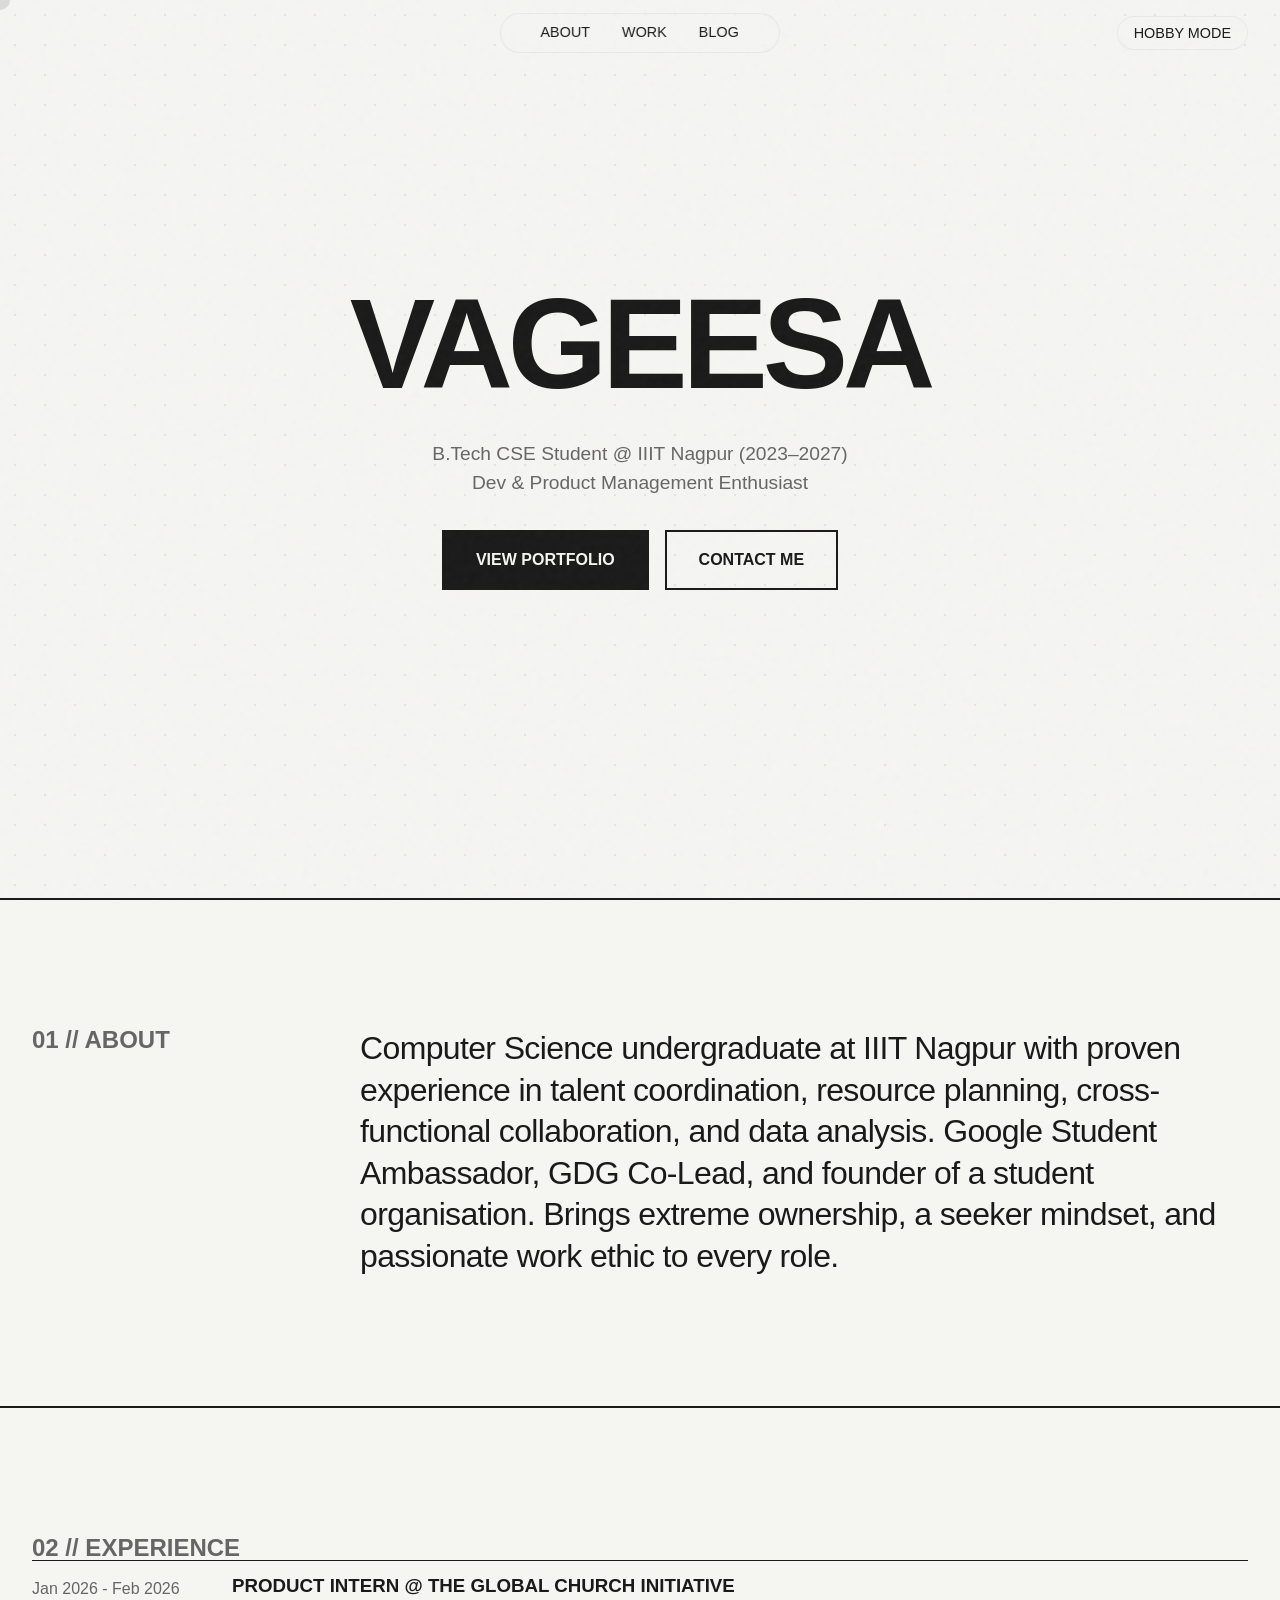
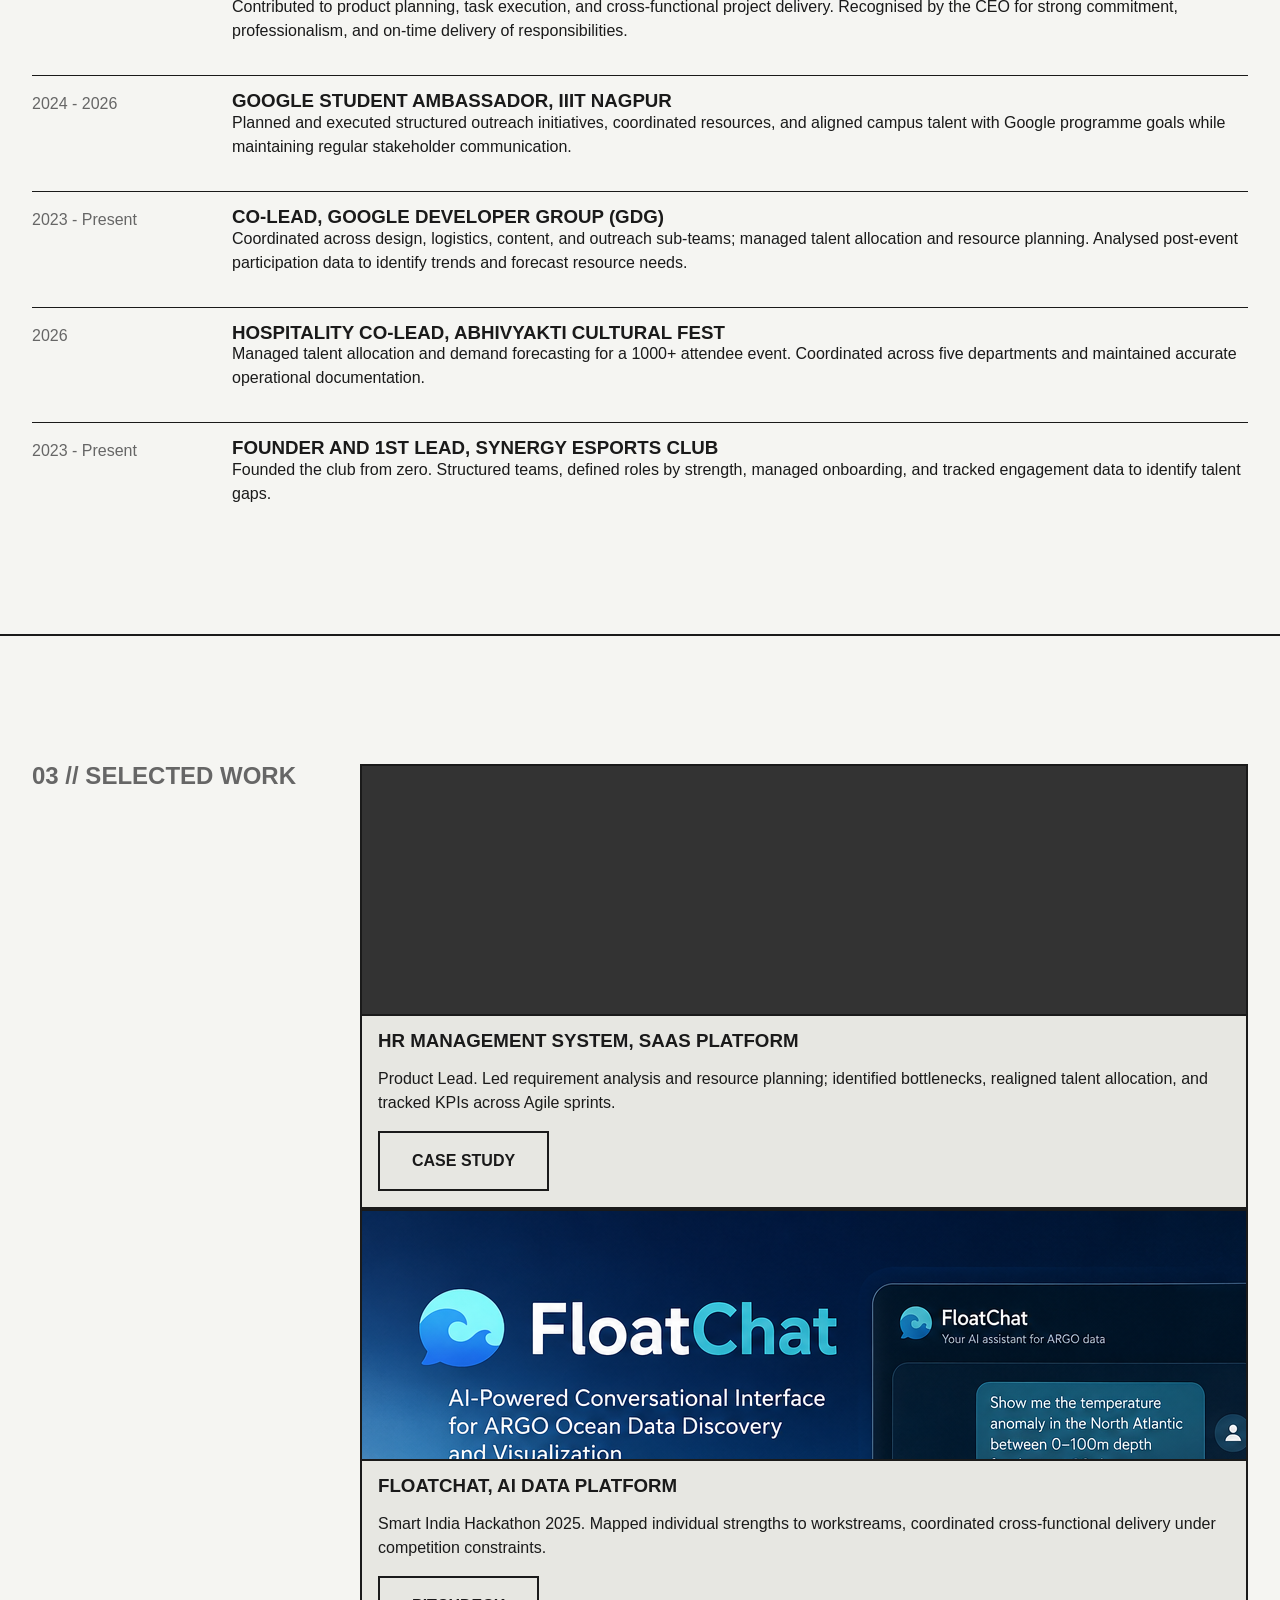
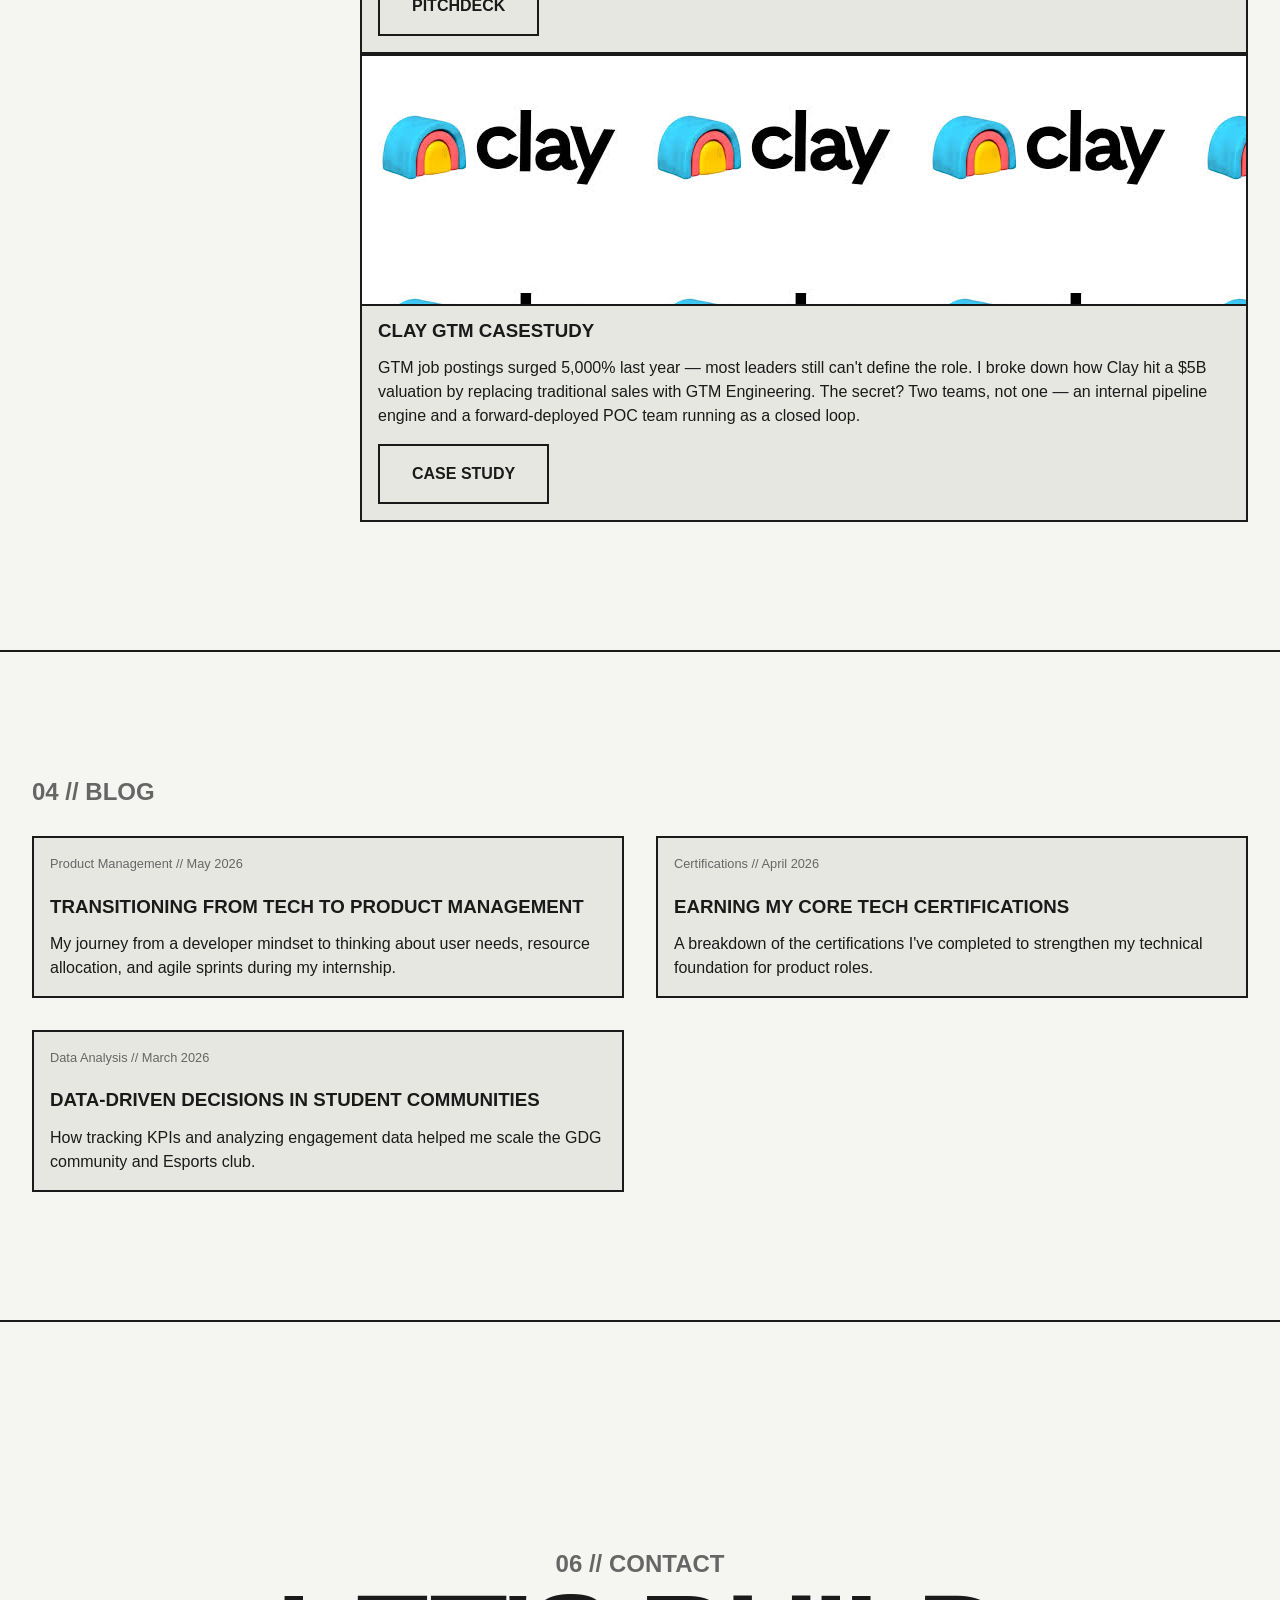
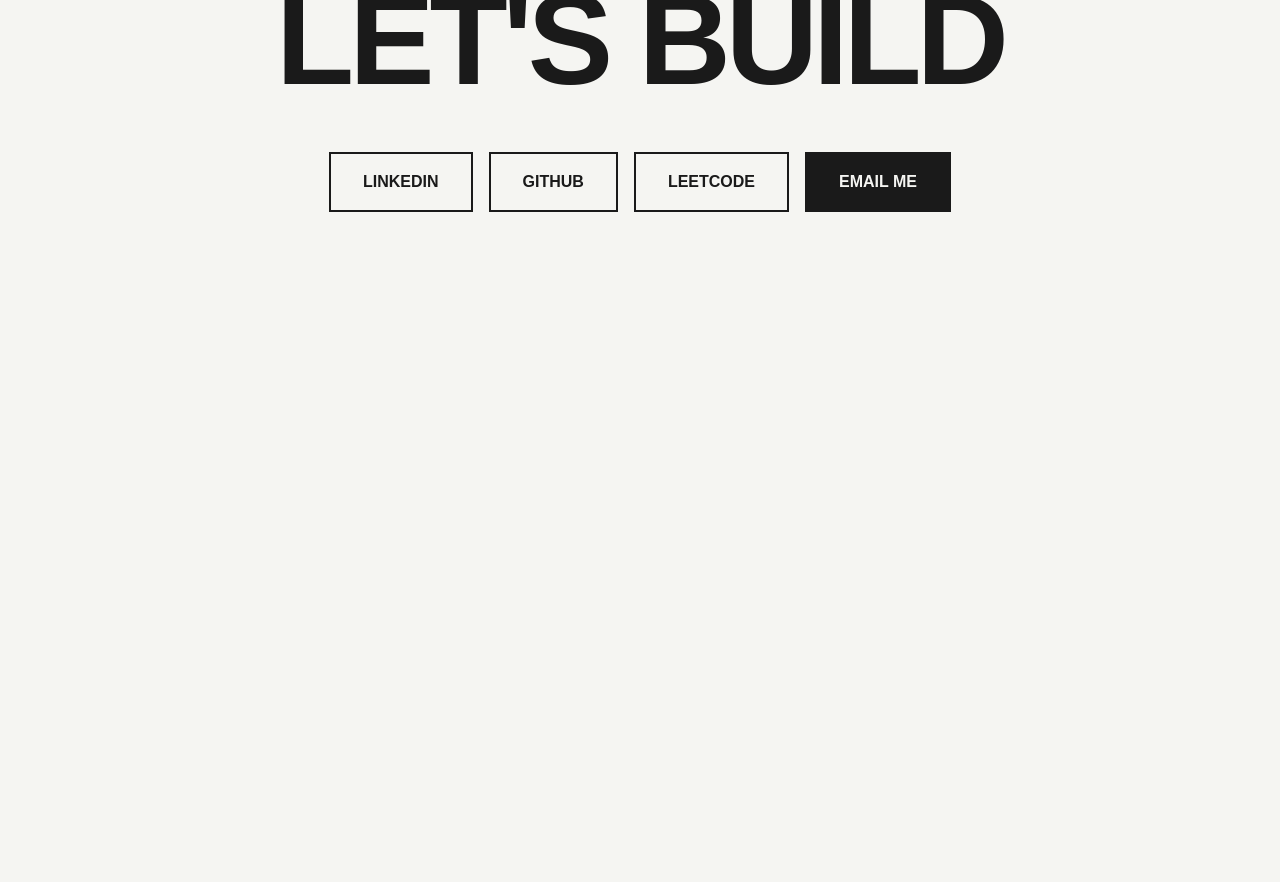
<file: index.html>
<!DOCTYPE html>
<html lang="en" style="background-color: #F5F5F2;">
<head>
    <meta charset="UTF-8">
    <meta name="viewport" content="width=device-width, initial-scale=1.0">
    <title>Vageesa | Creative Operator</title>
    <meta name="description" content="Multidisciplinary creator bridging structured systems and raw human expression.">
    <meta http-equiv="Content-Security-Policy" content="default-src 'self'; img-src 'self' data: https://images.unsplash.com; style-src 'self' 'unsafe-inline' https://fonts.googleapis.com; font-src https://fonts.gstatic.com; script-src 'self';">
    <link rel="preconnect" href="https://fonts.googleapis.com">
    <link rel="preconnect" href="https://fonts.gstatic.com" crossorigin>
    <link href="https://fonts.googleapis.com/css2?family=Caveat:wght@600&family=Inter:wght@400;500;600&family=Oswald:wght@500;700&family=Syne:wght@600;700;800&display=swap" rel="stylesheet">
    <link rel="stylesheet" href="styles.css?v=1.1">
</head>
<body class="professional-mode">
    <div id="transition-overlay" class="page-transition"></div>
    <div class="custom-cursor"></div>
    <div class="noise-overlay"></div>
    
    <nav class="navbar">
        <div class="nav-links">
            <a href="#about">About</a>
            <a href="#projects">Work</a>
            <a href="#blog">Blog</a>
        </div>
        <div class="nav-right">
            <button id="mode-toggle" class="mode-btn">
                <span class="btn-text">Hobby Mode</span>
                <div class="btn-glow"></div>
            </button>
        </div>
    </nav>

    <main data-scroll-container>
        <section id="hero" class="hero-section boxed-section">
            <div class="hero-content">
                <h1 class="giant-text" id="hero-watermark">VAGEESA</h1>
                <div class="hero-sub">
                    <p>B.Tech CSE Student @ IIIT Nagpur (2023–2027)</p>
                    <p>Dev & Product Management Enthusiast</p>
                </div>
                <div class="hero-actions">
                    <a href="#projects" class="btn btn-primary">View Portfolio</a>
                    <a href="#contact" class="btn btn-outline">Contact Me</a>
                </div>
            </div>
            <div class="grid-overlay"></div>
        </section>

        <section id="about" class="about-section boxed-section grid-layout">
            <div class="section-header">
                <h2 class="scroll-reveal">01 // ABOUT</h2>
            </div>
            <div class="about-content scroll-reveal">
                <p class="large-body" id="about-text">I operate at the intersection of logical product building and experimental visual storytelling. Every pixel has a purpose.</p>
            </div>
        </section>

        <section id="experience" class="experience-section boxed-section">
            <div class="section-header">
                <h2 class="scroll-reveal">02 // EXPERIENCE</h2>
            </div>
            <div class="timeline scroll-reveal" id="experience-container">
                <!-- Javascript will inject experience timeline here -->
            </div>
        </section>

        <section id="projects" class="projects-section boxed-section grid-layout">
            <div class="section-header">
                <h2 class="scroll-reveal">03 // SELECTED WORK</h2>
            </div>
            <div class="project-grid" id="projects-container">
                <!-- Javascript will inject projects here -->
            </div>
        </section>

        <section id="blog" class="blog-section boxed-section">
            <div class="section-header">
                <h2 class="scroll-reveal">04 // BLOG</h2>
            </div>
            <div id="blog-container" class="blog-grid scroll-reveal">
                <!-- Blog cards injected via JS -->
            </div>
        </section>

        <section id="contact" class="contact-section boxed-section">
            <div class="section-header">
                <h2 class="scroll-reveal">06 // CONTACT</h2>
            </div>
            <div class="contact-content scroll-reveal">
                <h1 class="giant-text">LET'S BUILD</h1>
                
                <div class="social-links" style="margin-top: 3rem; display: flex; justify-content: center; gap: 1rem; flex-wrap: wrap;">
                    <a href="https://linkedin.com/in/vageesa" target="_blank" rel="noopener noreferrer" class="btn btn-outline">LinkedIn</a>
                    <a href="https://github.com/vageesa" target="_blank" rel="noopener noreferrer" class="btn btn-outline">GitHub</a>
                    <a href="https://leetcode.com/u/vageesa_sarma/" target="_blank" rel="noopener noreferrer" class="btn btn-outline">LeetCode</a>
                    <a href="mailto:vageesamusunuri@gmail.com" class="btn btn-primary">Email Me</a>
                </div>
            </div>
        </section>
    </main>

    <script src="script.js"></script>
</body>
</html>
</file>
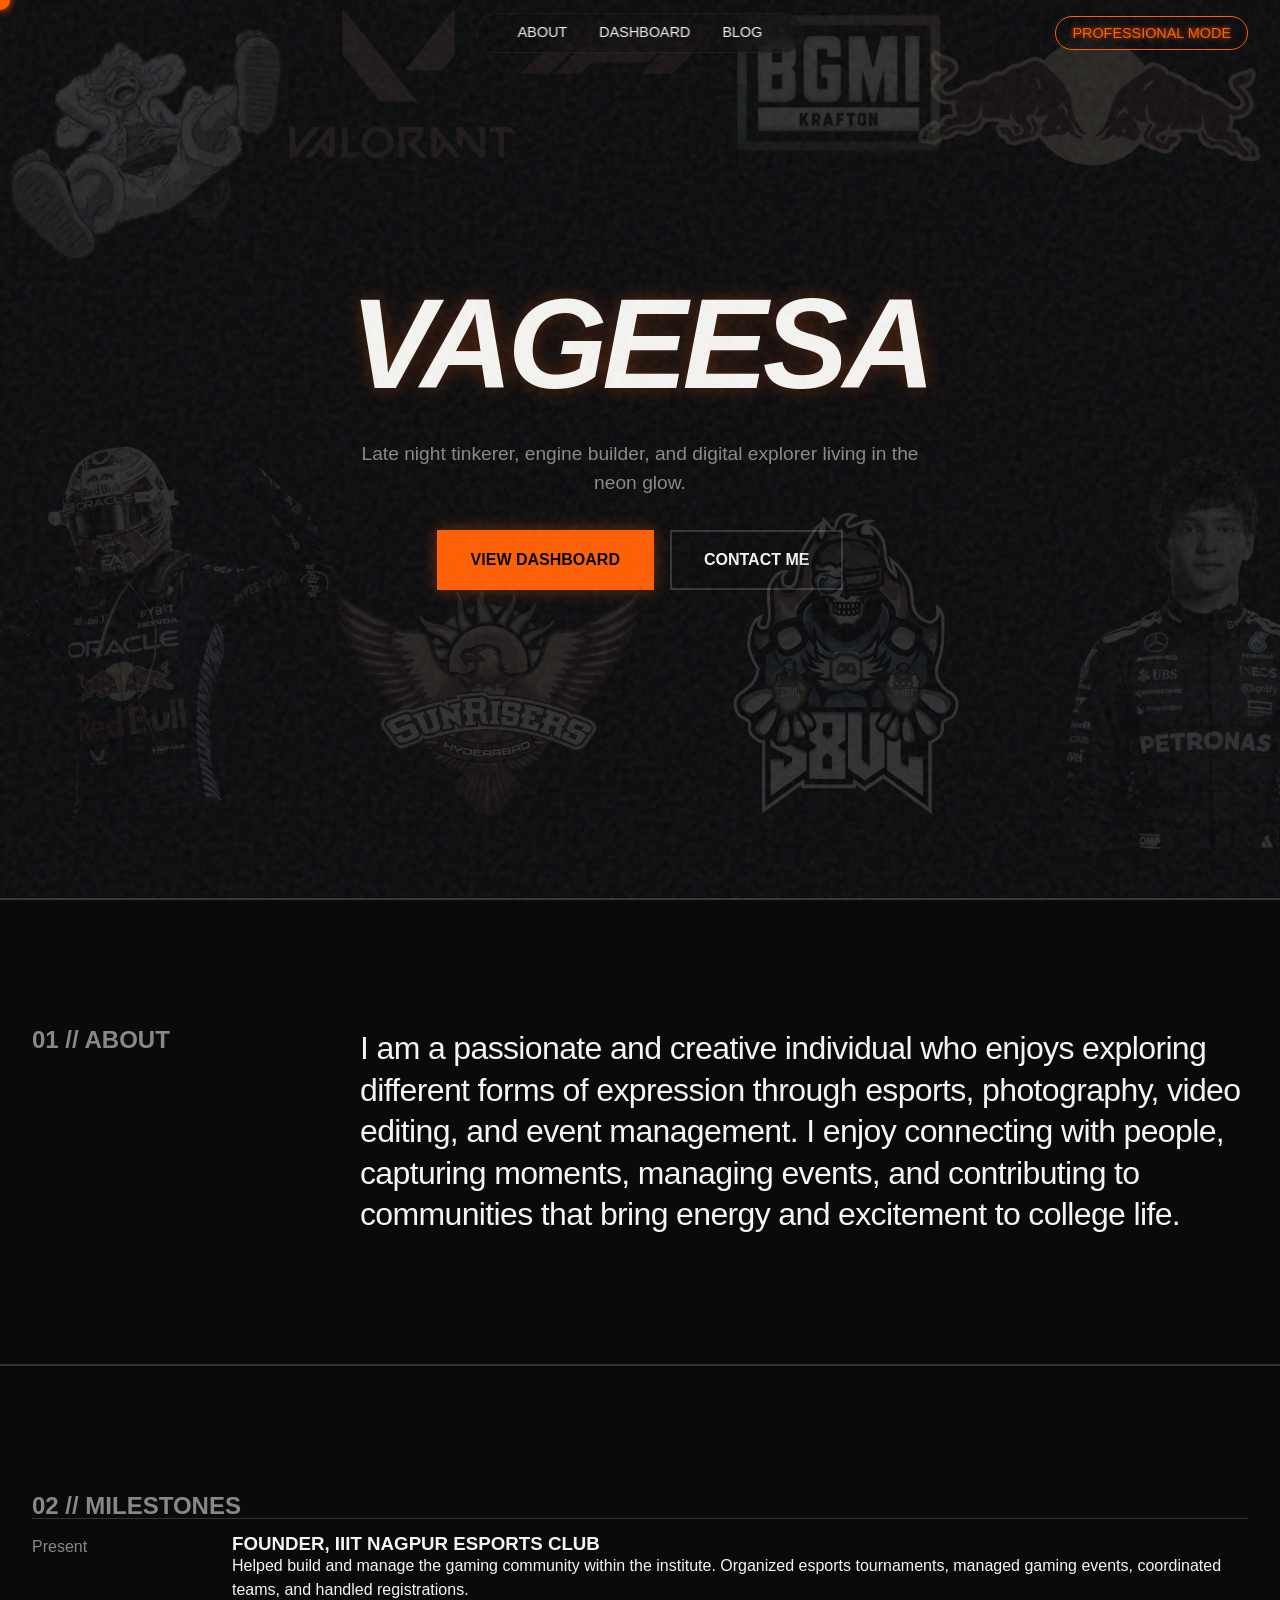
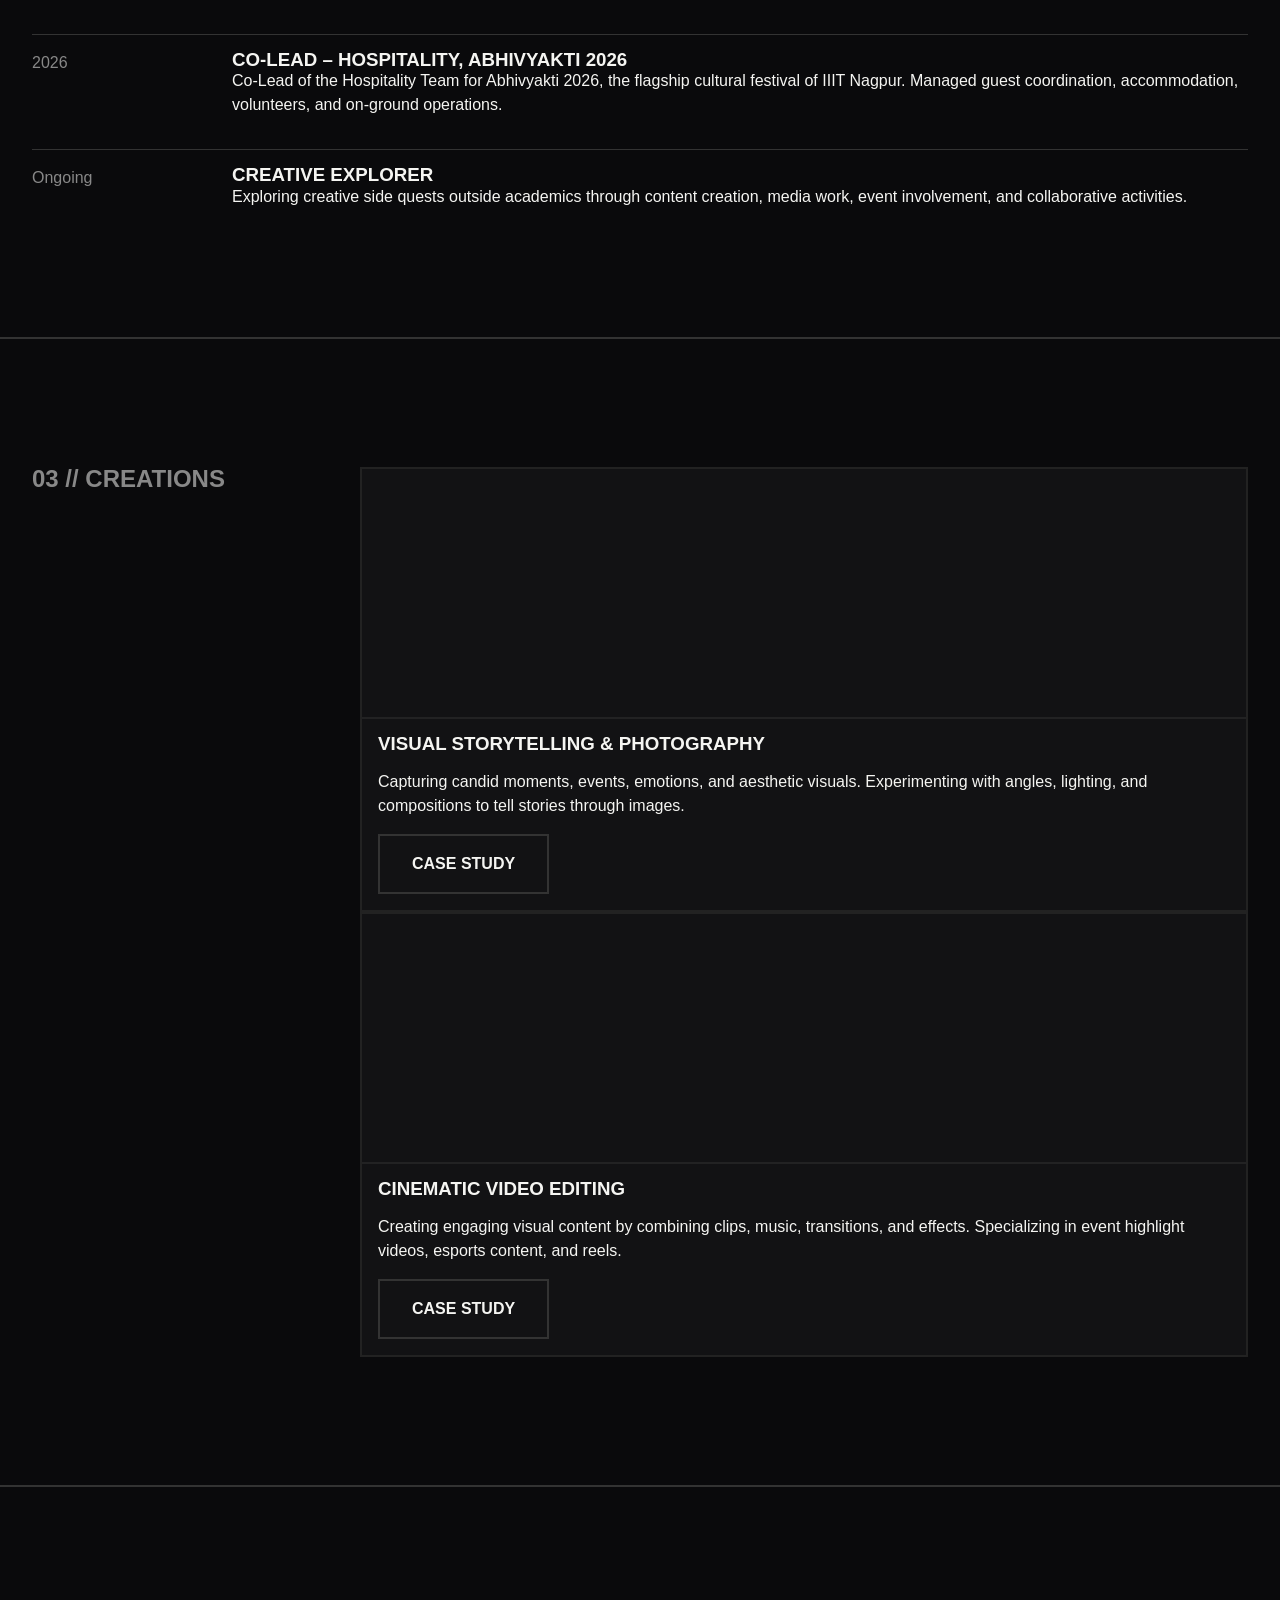
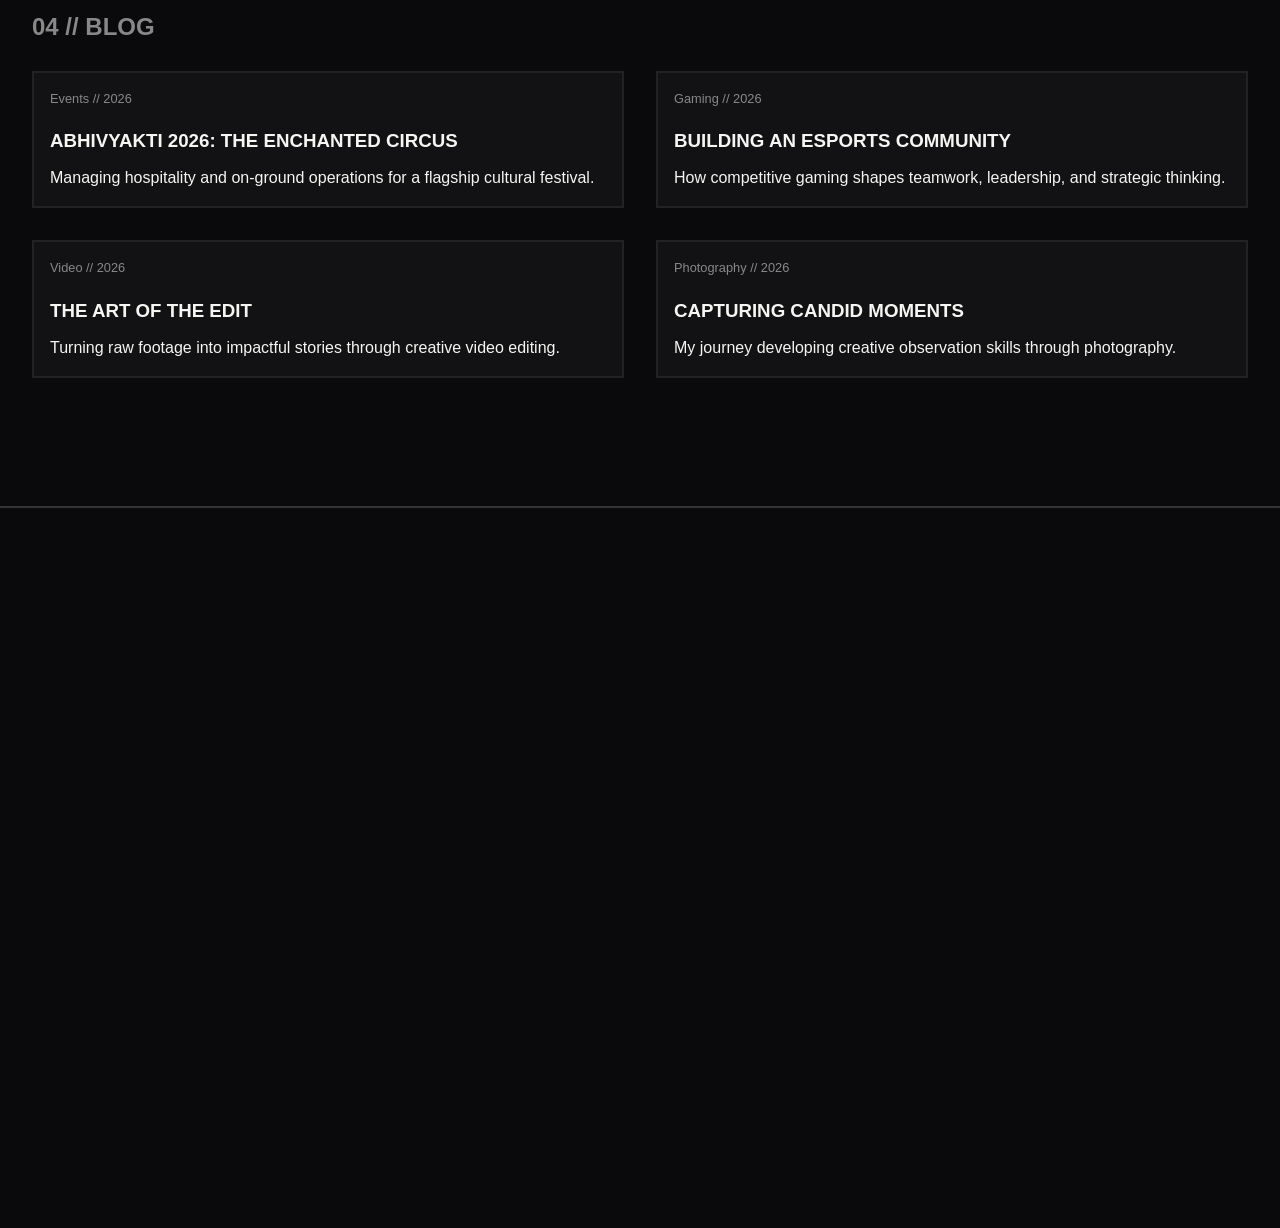
<file: hobby.html>
<!DOCTYPE html>
<html lang="en" style="background-color: #0a0a0c;">
<head>
    <meta charset="UTF-8">
    <meta name="viewport" content="width=device-width, initial-scale=1.0">
    <title>Vageesa | Creative Operator</title>
    <meta name="description" content="Multidisciplinary creator bridging structured systems and raw human expression.">
    <meta http-equiv="Content-Security-Policy" content="default-src 'self'; img-src 'self' data: https://images.unsplash.com; style-src 'self' 'unsafe-inline' https://fonts.googleapis.com; font-src https://fonts.gstatic.com; script-src 'self';">
    <link rel="preconnect" href="https://fonts.googleapis.com">
    <link rel="preconnect" href="https://fonts.gstatic.com" crossorigin>
    <link href="https://fonts.googleapis.com/css2?family=Caveat:wght@600&family=Inter:wght@400;500;600&family=Oswald:wght@500;700&family=Syne:wght@600;700;800&display=swap" rel="stylesheet">
    <link rel="stylesheet" href="styles.css?v=1.1">
</head>
<body class="hobby-mode">
    <div id="transition-overlay" class="page-transition"></div>
    <div class="custom-cursor"></div>
    <div class="noise-overlay"></div>
    
    <!-- Hobby Mode Stickers Background will be dynamically injected here by script.js -->
    <nav class="navbar">
        <div class="nav-links">
            <a href="#about">About</a>
            <a href="#dashboard">Dashboard</a>
            <a href="#blog">Blog</a>
        </div>
        <div class="nav-right">
            <button id="mode-toggle" class="mode-btn">
                <span class="btn-text">Professional Mode</span>
                <div class="btn-glow"></div>
            </button>
        </div>
    </nav>

    <main data-scroll-container>
        <section id="hero" class="hero-section boxed-section">
            <div class="hero-content">
                <h1 class="giant-text" id="hero-watermark">VAGEESA</h1>
                <div class="hero-sub">
                    <p>Late night tinkerer, engine builder, and digital explorer living in the neon glow.</p>
                </div>
                <div class="hero-actions">
                    <a href="#dashboard" class="btn btn-primary">View Dashboard</a>
                    <a href="#contact" class="btn btn-outline">Contact Me</a>
                </div>
            </div>
            <div class="grid-overlay"></div>
        </section>

        <section id="about" class="about-section boxed-section grid-layout">
            <div class="section-header">
                <h2 class="scroll-reveal">01 // ABOUT</h2>
            </div>
            <div class="about-content scroll-reveal">
                <p class="large-body" id="about-text">I explore the chaos of creativity through gaming, fixing broken engines, and immersing myself in 90s cyber-aesthetics. Life without play is just a system.</p>
            </div>
        </section>

        <section id="experience" class="experience-section boxed-section">
            <div class="section-header">
                <h2 class="scroll-reveal">02 // MILESTONES</h2>
            </div>
            <div class="timeline scroll-reveal" id="experience-container">
                <!-- Javascript will inject experience timeline here -->
            </div>
        </section>

        <section id="projects" class="projects-section boxed-section grid-layout">
            <div class="section-header">
                <h2 class="scroll-reveal">03 // CREATIONS</h2>
            </div>
            <div class="project-grid" id="projects-container">
                <!-- Javascript will inject projects here -->
            </div>
        </section>

        <section id="blog" class="blog-section boxed-section">
            <div class="section-header">
                <h2 class="scroll-reveal">04 // BLOG</h2>
            </div>
            <div id="blog-container" class="blog-grid scroll-reveal">
                <!-- Blog cards injected via JS -->
            </div>
        </section>


        <section id="contact" class="contact-section boxed-section">
            <div class="section-header">
                <h2 class="scroll-reveal">05 // CONTACT</h2>
            </div>
            <div class="contact-content scroll-reveal">
                <h1 class="giant-text">LET'S BUILD</h1>
                
                <div class="social-links" style="margin-top: 3rem; display: flex; justify-content: center; gap: 1rem; flex-wrap: wrap;">
                    <a href="https://www.instagram.com/gamer_vags?igsh=MWhkd2wyb2t3OG96Zg==" target="_blank" rel="noopener noreferrer" class="btn btn-outline">Instagram</a>
                    <a href="https://x.com/GamerVags99031" target="_blank" rel="noopener noreferrer" class="btn btn-outline">Twitter</a>
                    <a href="mailto:vageesamusunuri@gmail.com" class="btn btn-primary">Email Me</a>
                </div>
            </div>
        </section>
    </main>

    <script src="script.js"></script>
</body>
</html>
</file>
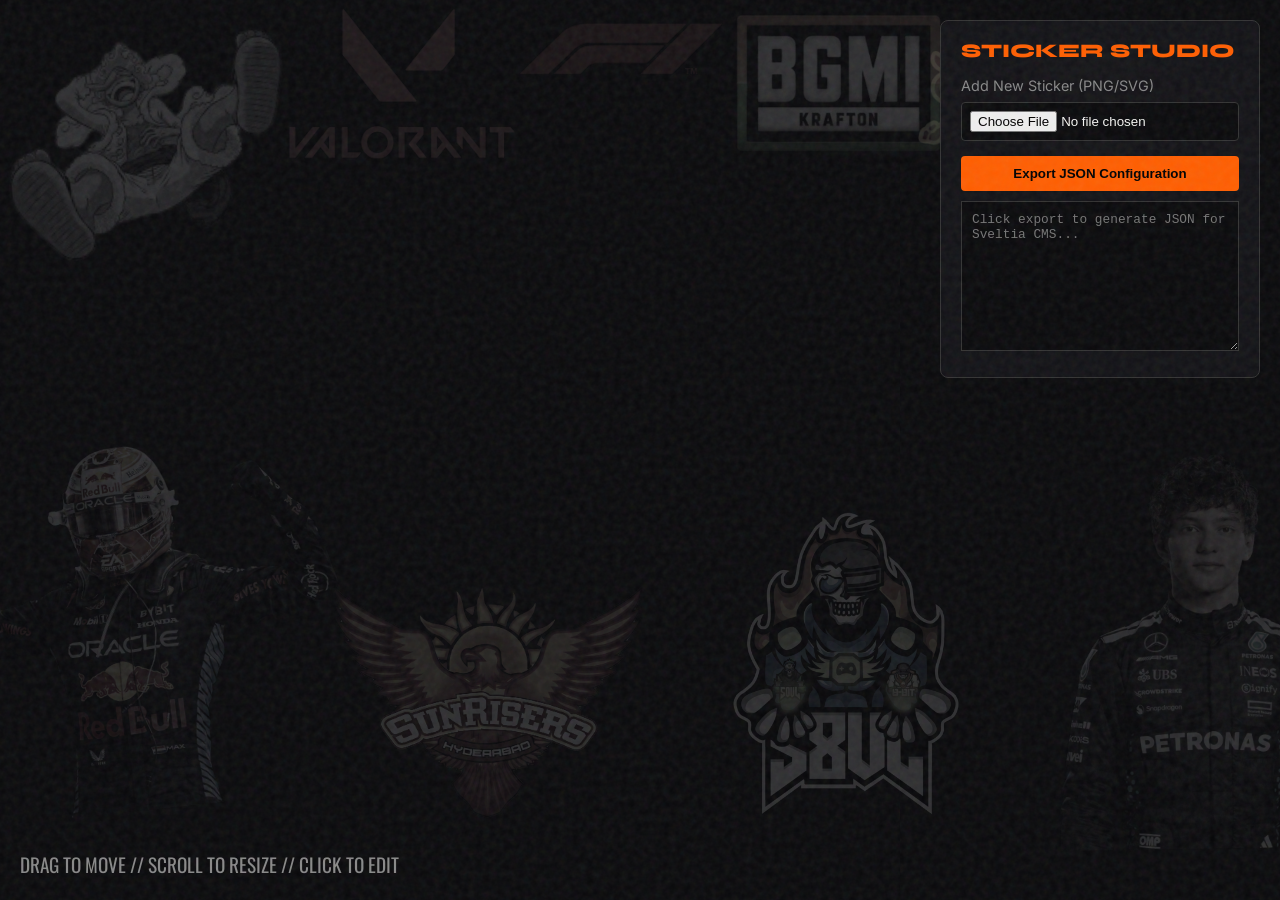
<file: studio.html>
<!DOCTYPE html>
<html lang="en" style="background-color: #0a0a0c;">
<head>
    <meta charset="UTF-8">
    <meta name="viewport" content="width=device-width, initial-scale=1.0">
    <title>Sticker Studio | Visual Editor</title>
    <link rel="preconnect" href="https://fonts.googleapis.com">
    <link rel="preconnect" href="https://fonts.gstatic.com" crossorigin>
    <link href="https://fonts.googleapis.com/css2?family=Caveat:wght@600&family=Inter:wght@400;500;600&family=Oswald:wght@500;700&family=Syne:wght@600;700;800&display=swap" rel="stylesheet">
    <link rel="stylesheet" href="styles.css">
    <style>
        .studio-controls {
            position: fixed;
            top: 20px;
            right: 20px;
            background: rgba(20, 20, 24, 0.95);
            border: 1px solid var(--border-main);
            padding: 20px;
            border-radius: 8px;
            z-index: 1000;
            width: 320px;
            color: var(--text-main);
            font-family: var(--font-sans);
        }
        .studio-controls h2 {
            font-size: 1.2rem;
            margin-bottom: 15px;
            color: var(--accent-primary);
        }
        .control-group {
            margin-bottom: 15px;
        }
        .control-group label {
            display: block;
            margin-bottom: 5px;
            font-size: 0.9rem;
            color: var(--text-muted);
        }
        .control-group input[type="file"] {
            width: 100%;
            padding: 8px;
            background: #0a0a0c;
            border: 1px solid var(--border-main);
            color: var(--text-main);
            border-radius: 4px;
        }
        .btn-studio {
            width: 100%;
            padding: 10px;
            background: var(--accent-primary);
            color: #000;
            border: none;
            font-weight: 600;
            cursor: pointer;
            border-radius: 4px;
            transition: var(--transition-fast);
        }
        .btn-studio:hover {
            background: #fff;
        }
        #json-output {
            width: 100%;
            height: 150px;
            background: #0a0a0c;
            color: var(--accent-secondary);
            border: 1px solid var(--border-main);
            padding: 10px;
            margin-top: 10px;
            font-family: monospace;
            font-size: 0.8rem;
            resize: vertical;
        }
        
        /* Floating Editor Menu for Selected Sticker */
        #sticker-editor {
            position: fixed;
            background: rgba(20, 20, 24, 0.95);
            border: 1px solid var(--accent-secondary);
            padding: 15px;
            border-radius: 8px;
            z-index: 1001;
            display: none;
            color: var(--text-main);
            font-family: var(--font-sans);
            width: 250px;
        }
        #sticker-editor input[type="range"] {
            width: 100%;
            margin-top: 5px;
        }
        #sticker-editor button {
            margin-top: 10px;
            background: red;
            color: white;
            border: none;
            padding: 5px 10px;
            cursor: pointer;
            border-radius: 4px;
            width: 100%;
        }
        
        /* Override body for studio */
        body.studio-mode {
            overflow: hidden;
            background-image: linear-gradient(rgba(255, 255, 255, 0.03) 1px, transparent 1px),
                              linear-gradient(90deg, rgba(255, 255, 255, 0.03) 1px, transparent 1px);
            background-size: 50px 50px;
            cursor: auto !important;
        }
        body.studio-mode .custom-cursor {
            display: none !important;
        }
        #studio-canvas {
            position: absolute;
            top: 0; left: 0; right: 0; bottom: 0;
            z-index: 1;
        }
        .studio-instruction {
            position: absolute;
            bottom: 20px;
            left: 20px;
            color: var(--text-muted);
            font-family: var(--font-mono);
            font-size: 1.2rem;
            pointer-events: none;
        }
    </style>
</head>
<body class="hobby-mode studio-mode">
    <div class="noise-overlay"></div>
    <div class="custom-cursor"></div>
    
    <div id="studio-canvas"></div>
    
    <div class="studio-instruction">
        DRAG TO MOVE // SCROLL TO RESIZE // CLICK TO EDIT
    </div>

    <div class="studio-controls">
        <h2>Sticker Studio</h2>
        <div class="control-group">
            <label>Add New Sticker (PNG/SVG)</label>
            <input type="file" id="upload-sticker" accept=".png, .jpg, .svg, .webp">
        </div>
        <button id="btn-export" class="btn-studio">Export JSON Configuration</button>
        <textarea id="json-output" readonly placeholder="Click export to generate JSON for Sveltia CMS..."></textarea>
    </div>

    <div id="sticker-editor">
        <div style="font-weight:bold; margin-bottom:10px; color:var(--accent-secondary)">Edit Sticker</div>
        <div class="control-group">
            <label>Hover Opacity: <span id="val-opacity">1.0</span></label>
            <input type="range" id="slider-opacity" min="0.1" max="1.0" step="0.05" value="1.0">
        </div>
        <div class="control-group">
            <label>Rotation: <span id="val-rotation">0deg</span></label>
            <input type="range" id="slider-rotation" min="-180" max="180" step="1" value="0">
        </div>
        <button id="btn-delete-sticker">Remove Sticker</button>
    </div>

    <script src="studio.js"></script>
</body>
</html>
</file>
<file: styles.css>
:root {
    /* Fonts */
    --font-sans: 'Inter', sans-serif;
    --font-display: 'Syne', sans-serif;
    --font-mono: 'Oswald', sans-serif;
    --font-sign: 'Caveat', cursive;

    /* Professional Mode (Light) Default */
    --bg-main: #F5F5F2;
    --bg-secondary: #E7E7E2;
    --text-main: #1A1A1A;
    --text-muted: #666666;
    --border-main: #1A1A1A;
    --accent-primary: #BDBDB7;
    --accent-glow: transparent;
    --noise-opacity: 0.03;
    
    /* Layout */
    --border-width: 2px;
    --spacing-sm: 1rem;
    --spacing-md: 2rem;
    --spacing-lg: 4rem;
    --spacing-xl: 8rem;
    
    --transition-cinematic: all 1.2s cubic-bezier(0.19, 1, 0.22, 1);
    --transition-fast: all 0.3s ease;
}

body.hobby-mode {
    /* Hobby Mode (Dark) */
    --bg-main: #0a0a0c;
    --bg-secondary: #121214;
    --text-main: #F5F5F2;
    --text-muted: #888888;
    --border-main: #333333;
    --accent-primary: #ff5e00; /* Neon Orange */
    --accent-secondary: #00e1ff; /* Electric Blue */
    --accent-tertiary: #9d00ff; /* Soft Purple */
    --accent-glow: 0 0 20px rgba(255, 94, 0, 0.3);
    --noise-opacity: 0.08;
}

/* Reset & Base */
*, *::before, *::after {
    box-sizing: border-box;
    margin: 0;
    padding: 0;
}

html {
    scroll-behavior: smooth;
    font-size: 16px;
    -ms-overflow-style: none;  /* IE and Edge */
    scrollbar-width: none;  /* Firefox */
    background-color: var(--bg-main);
    overflow-x: hidden;
    max-width: 100vw;
}

body {
    font-family: var(--font-sans);
    background-color: var(--bg-main);
    color: var(--text-main);
    overflow-x: hidden;
    max-width: 100vw;
    width: 100%;
    cursor: none;
    transition: background-color 0.5s ease;
}

/* Hide scrollbar for Chrome, Safari and Opera */
::-webkit-scrollbar {
    display: none;
}

body {
    background-color: var(--bg-main);
    color: var(--text-main);
    font-family: var(--font-sans);
    line-height: 1.5;
    transition: var(--transition-cinematic);
    overflow-x: hidden;
    cursor: none; /* Custom cursor */
}

/* Custom Cursor */
.custom-cursor {
    position: fixed;
    top: 0;
    left: 0;
    width: 20px;
    height: 20px;
    border-radius: 50%;
    background-color: var(--text-main);
    mix-blend-mode: difference;
    pointer-events: none;
    z-index: 9999;
    transform: translate(-50%, -50%);
    transition: width 0.2s, height 0.2s, background-color 0.2s;
}

body.hobby-mode .custom-cursor {
    background-color: var(--accent-primary);
    box-shadow: 0 0 10px var(--accent-primary);
    mix-blend-mode: normal;
}

/* Noise Overlay */
.noise-overlay {
    position: fixed;
    top: 0;
    left: 0;
    width: 100vw;
    height: 100vh;
    pointer-events: none;
    z-index: 9998;
    opacity: var(--noise-opacity);
    background: url('data:image/svg+xml;utf8,%3Csvg viewBox="0 0 200 200" xmlns="http://www.w3.org/2000/svg"%3E%3Cfilter id="noiseFilter"%3E%3CfeTurbulence type="fractalNoise" baseFrequency="0.65" numOctaves="3" stitchTiles="stitch"/%3E%3C/filter%3E%3Crect width="100%25" height="100%25" filter="url(%23noiseFilter)"/%3E%3C/svg%3E');
    transition: var(--transition-cinematic);
}

/* Hobby Mode Stickers Overlay */
.stickers-container {
    position: fixed;
    top: 0; left: 0; right: 0; bottom: 0;
    pointer-events: none;
    z-index: 2;
    overflow: hidden;
    opacity: 0;
    transition: opacity 1.2s ease;
}

main {
    position: relative;
    z-index: 1;
}

body.hobby-mode .stickers-container {
    opacity: 1;
}

.sticker {
    position: absolute;
    opacity: 0.15;
    filter: brightness(0) invert(1);
    transition: var(--transition-cinematic);
    max-width: 300px;
    pointer-events: auto;
}

.transparent-sticker {
    position: absolute;
    opacity: 0.15;
    filter: grayscale(80%);
    transition: var(--transition-cinematic);
    max-width: 450px;
    z-index: 0;
    pointer-events: auto;
}

body.hobby-mode .sticker:hover {
    opacity: 0.5;
    filter: brightness(0) invert(1) drop-shadow(0 0 20px var(--accent-primary));
}

body.hobby-mode .transparent-sticker:hover {
    opacity: var(--hover-opacity, 0.75) !important;
    filter: grayscale(0%);
}

/* Special Request for Luffy Sticker */
img[alt="Luffy"] {
    filter: grayscale(100%);
}
img[alt="Luffy"]:hover {
    filter: grayscale(0%);
    opacity: 1 !important;
}

.sticker-1 { top: 10%; left: 5%; transform: rotate(-15deg) scale(1.2); }
.sticker-2 { top: 60%; right: 5%; transform: rotate(10deg) scale(0.8); }
.sticker-3 { top: 40%; left: 10%; transform: rotate(-5deg) scale(1.5); opacity: 0.1; }
.sticker-4 { bottom: 10%; left: 30%; transform: rotate(20deg) scale(1.1); }
.sticker-5 { top: 20%; right: 15%; transform: rotate(-25deg) scale(0.9); }
body:not(.hobby-mode) .grid-overlay {
    position: absolute;
    top: 0;
    left: 0;
    right: 0;
    bottom: 0;
    background-image: radial-gradient(var(--accent-primary) 1px, transparent 1px);
    background-size: 30px 30px;
    opacity: 0.3;
    pointer-events: none;
    z-index: -1;
}

body.hobby-mode .grid-overlay {
    opacity: 0;
}

/* Typography */
h1, h2, h3, h4 {
    font-family: var(--font-display);
    text-transform: uppercase;
    font-weight: 800;
    line-height: 1;
    transition: transform 0.3s cubic-bezier(0.175, 0.885, 0.32, 1.275), color 0.3s ease;
}

h2:hover, h3:hover, h4:hover {
    transform: scale(1.02) translateX(5px);
    color: var(--accent-primary);
}

.giant-text {
    font-size: clamp(3rem, 10vw, 8rem);
    letter-spacing: -0.04em;
    margin: 0;
    transition: transform 0.3s cubic-bezier(0.175, 0.885, 0.32, 1.275), color 0.3s ease;
    cursor: default;
    white-space: nowrap;
}

#hero-watermark:hover {
    transform: scale(1.05) translateY(-5px);
    color: var(--accent-primary);
}

.fade-on-scroll {
    transition: opacity 0.4s ease, transform 0.4s ease, font-size 0.4s ease, margin 0.4s ease;
}

.large-body {
    font-size: clamp(1.2rem, 2.5vw, 2rem);
    font-weight: 500;
    line-height: 1.3;
    letter-spacing: -0.02em;
}

body.hobby-mode .giant-text {
    text-shadow: var(--accent-glow);
    font-style: italic; /* Add some motorsport speed feel */
}

/* Layout & Brutalism */
.boxed-section {
    border-bottom: var(--border-width) solid var(--border-main);
    padding: var(--spacing-xl) var(--spacing-md);
    position: relative;
    transition: border-color 1.2s ease;
}

.grid-layout {
    display: grid;
    grid-template-columns: 1fr;
    gap: var(--spacing-md);
}

@media (min-width: 768px) {
    .grid-layout {
        grid-template-columns: 1fr 3fr;
    }
}

.section-header h2 {
    font-size: 1.5rem;
    font-family: var(--font-mono);
    color: var(--text-muted);
}

.navbar {
    position: fixed;
    top: 0;
    width: 100%;
    display: flex;
    justify-content: flex-end;
    align-items: center;
    padding: var(--spacing-sm) var(--spacing-md);
    background: transparent;
    z-index: 100;
    transition: var(--transition-cinematic);
    pointer-events: none; /* Let clicks pass through the empty space */
}

.navbar > * {
    pointer-events: auto; /* Re-enable clicks on children */
}

body.hobby-mode .navbar {
    background: transparent;
}

.nav-links {
    position: absolute;
    left: 50%;
    transform: translateX(-50%);
    display: flex;
    align-items: center;
    /* Increased duration to 1.5s and used an ease-in-out curve for a much slower, graceful slide */
    transition: all 1.5s cubic-bezier(0.4, 0.0, 0.2, 1); 
    background: rgba(245, 245, 242, 0.4);
    backdrop-filter: blur(12px);
    -webkit-backdrop-filter: blur(12px);
    border: 1px solid rgba(26, 26, 26, 0.05);
    padding: 0.5rem 1.5rem;
    border-radius: 50px;
}

body.hobby-mode .nav-links {
    background: rgba(10, 10, 12, 0.4);
    border: 1px solid rgba(255, 255, 255, 0.05);
}

body.scrolled .nav-links {
    left: var(--spacing-md);
    transform: translateX(0);
}

.nav-right {
    display: flex;
    align-items: center;
    gap: 1.5rem;
}

.nav-links a {
    text-decoration: none;
    color: var(--text-main);
    margin: 0 var(--spacing-sm);
    font-weight: 500;
    text-transform: uppercase;
    font-size: 0.9rem;
    position: relative;
    display: inline-block;
    transition: transform 0.3s cubic-bezier(0.175, 0.885, 0.32, 1.275), color 0.3s ease;
}

.nav-links a:hover {
    transform: scale(1.1) translateY(-2px);
    color: var(--accent-primary);
}

.nav-links a::after {
    content: '';
    position: absolute;
    bottom: -4px;
    left: 0;
    width: 0%;
    height: 2px;
    background: var(--text-main);
    transition: width 0.3s ease;
}

.nav-links a:hover::after {
    width: 100%;
}

body.hobby-mode .nav-links a::after {
    background: var(--accent-primary);
    box-shadow: 0 0 8px var(--accent-primary);
}



/* Mode Button */
.mode-btn {
    background: rgba(245, 245, 242, 0.4);
    backdrop-filter: blur(12px);
    -webkit-backdrop-filter: blur(12px);
    border: 1px solid rgba(26, 26, 26, 0.05);
    color: var(--text-main);
    padding: 0.5rem 1rem;
    border-radius: 50px;
    font-family: var(--font-mono);
    font-size: 0.9rem;
    text-transform: uppercase;
    cursor: pointer;
    position: relative;
    overflow: hidden;
    transition: transform 0.3s cubic-bezier(0.175, 0.885, 0.32, 1.275), background 0.4s ease, border-color 0.4s ease;
}

body.hobby-mode .mode-btn {
    background: rgba(10, 10, 12, 0.4);
    border: 1px solid rgba(255, 255, 255, 0.05);
}

.mode-btn:hover {
    transform: scale(1.05);
    color: var(--bg-main);
}

.mode-btn::before {
    content: '';
    position: absolute;
    top: 0;
    left: -100%;
    width: 100%;
    height: 100%;
    background: var(--text-main);
    transition: transform 0.4s ease;
    z-index: -1;
}

.mode-btn:hover::before {
    transform: translateX(100%);
}

.mode-btn:hover {
    color: var(--bg-main);
}

body.hobby-mode .mode-btn {
    border-color: var(--accent-primary);
    color: var(--accent-primary);
    text-shadow: 0 0 5px var(--accent-primary);
}

body.hobby-mode .mode-btn::before {
    background: var(--accent-primary);
}
body.hobby-mode .mode-btn:hover {
    color: #000;
}

/* Hero Section */
.hero-section {
    min-height: 100vh;
    display: flex;
    flex-direction: column;
    justify-content: center;
    align-items: center;
    text-align: center;
    padding-top: 100px; /* offset for nav */
    position: relative;
}

.hero-content {
    position: relative;
    z-index: 10;
}

#hero-watermark {
    position: relative;
    z-index: 1; /* allow hover interactions initially */
    transition: none; /* prevents stuttering during scroll */
    margin: 0;
    transform-origin: center center;
}

main {
    position: relative;
    z-index: 1;
}

.hero-sub {
    max-width: 600px;
    margin: var(--spacing-md) auto;
    font-size: 1.2rem;
    color: var(--text-muted);
}

.hover-word {
    display: inline-block;
    transition: transform 0.3s cubic-bezier(0.175, 0.885, 0.32, 1.275), color 0.3s ease, text-shadow 0.3s ease;
    cursor: default;
}

.hover-word:hover {
    transform: scale(1.15) translateY(-3px);
    color: var(--accent-primary);
}

body.hobby-mode .hover-word:hover {
    text-shadow: var(--accent-glow);
}

.hero-actions {
    display: flex;
    gap: var(--spacing-sm);
    justify-content: center;
    margin-top: var(--spacing-md);
}

.btn {
    padding: 1rem 2rem;
    text-decoration: none;
    text-transform: uppercase;
    font-family: var(--font-mono);
    font-weight: 700;
    border: var(--border-width) solid var(--border-main);
    transition: transform 0.3s cubic-bezier(0.175, 0.885, 0.32, 1.275), background 0.3s ease, color 0.3s ease, box-shadow 0.3s ease;
}

.btn:hover {
    transform: scale(1.05) translateY(-3px);
}

.btn-primary {
    background: var(--text-main);
    color: var(--bg-main);
}

.btn-primary:hover {
    background: transparent;
    color: var(--text-main);
}

.btn-outline {
    background: transparent;
    color: var(--text-main);
}

.btn-outline:hover {
    background: var(--text-main);
    color: var(--bg-main);
}

body.hobby-mode .btn-primary {
    background: var(--accent-primary);
    border-color: var(--accent-primary);
    color: #000;
    box-shadow: 0 0 15px rgba(255, 94, 0, 0.4);
}

body.hobby-mode .btn-primary:hover {
    background: transparent;
    color: var(--accent-primary);
    box-shadow: 0 0 25px rgba(255, 94, 0, 0.8);
}

/* Timeline / Experience */
.timeline {
    display: flex;
    flex-direction: column;
    gap: var(--spacing-md);
}

.timeline-item {
    display: grid;
    grid-template-columns: 1fr;
    border-top: 1px solid var(--border-main);
    padding-top: var(--spacing-sm);
}

@media (min-width: 768px) {
    .timeline-item {
        grid-template-columns: 200px 1fr;
    }
}

.timeline-meta {
    font-family: var(--font-mono);
    color: var(--text-muted);
}

/* Projects & Blog Grid */
.projects-grid, .blog-grid {
    display: grid;
    grid-template-columns: 1fr;
    gap: var(--spacing-md);
    margin-top: var(--spacing-md);
}

@media (min-width: 768px) {
    .projects-grid, .blog-grid {
        grid-template-columns: repeat(2, 1fr);
    }
}

.project-card, .blog-card {
    border: var(--border-width) solid var(--border-main);
    background: var(--bg-secondary);
    transition: var(--transition-cinematic);
    position: relative;
    overflow: hidden;
}

.project-card:hover, .blog-card:hover {
    transform: translateY(-5px);
}

body.hobby-mode .project-card, body.hobby-mode .blog-card {
    border-color: #222;
}

body.hobby-mode .project-card:hover, body.hobby-mode .blog-card:hover {
    border-color: var(--accent-secondary);
    box-shadow: 0 0 20px rgba(0, 225, 255, 0.2);
}

.project-img, .blog-img {
    width: 100%;
    height: 250px;
    background: var(--accent-primary);
    border-bottom: var(--border-width) solid var(--border-main);
    transition: background 1.2s ease;
}

body.hobby-mode .project-img {
    background: linear-gradient(45deg, var(--accent-secondary), var(--accent-tertiary));
    opacity: 0.5;
}

.project-info, .blog-info {
    padding: var(--spacing-sm);
    display: flex;
    flex-direction: column;
    align-items: flex-start;
    gap: 1rem;
    height: 100%;
}
.project-card, .blog-card {
    display: flex;
    flex-direction: column;
}
.project-info p, .blog-info p {
    flex-grow: 1;
}

.blog-meta {
    font-family: var(--font-mono);
    font-size: 0.8rem;
    color: var(--text-muted);
    margin-bottom: 0.5rem;
    display: block;
}

/* Labs */
.labs-content {
    display: flex;
    flex-direction: column;
    gap: var(--spacing-sm);
}

.lab-item {
    border: 1px solid var(--border-main);
    padding: var(--spacing-sm);
    display: flex;
    justify-content: space-between;
    align-items: center;
}

body.hobby-mode .lab-item {
    border-color: var(--accent-tertiary);
    background: rgba(157, 0, 255, 0.05);
}

/* Contact */
.contact-section {
    text-align: center;
    border-bottom: none;
    min-height: 80vh;
    display: flex;
    flex-direction: column;
    justify-content: center;
}

.giant-link {
    font-size: clamp(2rem, 8vw, 8rem);
    font-family: var(--font-display);
    color: var(--text-main);
    text-decoration: none;
    font-weight: 800;
    transition: var(--transition-fast);
    display: inline-block;
}

.giant-link:hover {
    color: var(--bg-main);
    -webkit-text-stroke: 2px var(--text-main);
}

body.hobby-mode .giant-link:hover {
    -webkit-text-stroke: 2px var(--accent-primary);
    text-shadow: 0 0 20px var(--accent-primary);
}

/* Scroll Animations */
.scroll-reveal {
    opacity: 0;
    transform: translateY(40px);
    transition: opacity 0.8s cubic-bezier(0.19, 1, 0.22, 1), transform 0.8s cubic-bezier(0.19, 1, 0.22, 1);
}

.scroll-reveal.visible {
    opacity: 1;
    transform: translateY(0);
}

/* Page Transition Overlay */
.page-transition {
    position: fixed;
    top: 0; left: 0; right: 0; bottom: 0;
    background-color: var(--bg-main);
    z-index: 999999;
    pointer-events: none;
    opacity: 1;
    
    --origin-x: 90%;
    --origin-y: 40px;
    
    clip-path: circle(150% at var(--origin-x) var(--origin-y));
    transition: clip-path 1.2s cubic-bezier(0.645, 0.045, 0.355, 1);
}

/* Expansion state (starts at 0) */
.page-transition.circle-collapse {
    clip-path: circle(0% at var(--origin-x) var(--origin-y));
}

/* Shrink state (for page load) */
.page-transition.fade-out {
    clip-path: circle(0% at var(--origin-x) var(--origin-y));
}

/* Mobile Responsiveness */
@media (max-width: 768px) {
    .navbar {
        justify-content: center;
        padding: 1rem;
    }
    
    /* Move nav links to a floating bottom bar on mobile for better ergonomics */
    .nav-links {
        position: fixed;
        bottom: 2rem;
        top: auto;
        left: 50%;
        transform: translateX(-50%);
        width: max-content;
        z-index: 105;
        box-shadow: 0 10px 30px rgba(0,0,0,0.1);
    }
    
    /* Override the scroll behavior on mobile so it stays bottom centered */
    body.scrolled .nav-links {
        left: 50%;
        transform: translateX(-50%);
    }
    
    .nav-right {
        margin: 0;
    }
    
    .hero-title {
        font-size: 12vw;
    }
}
</file>
